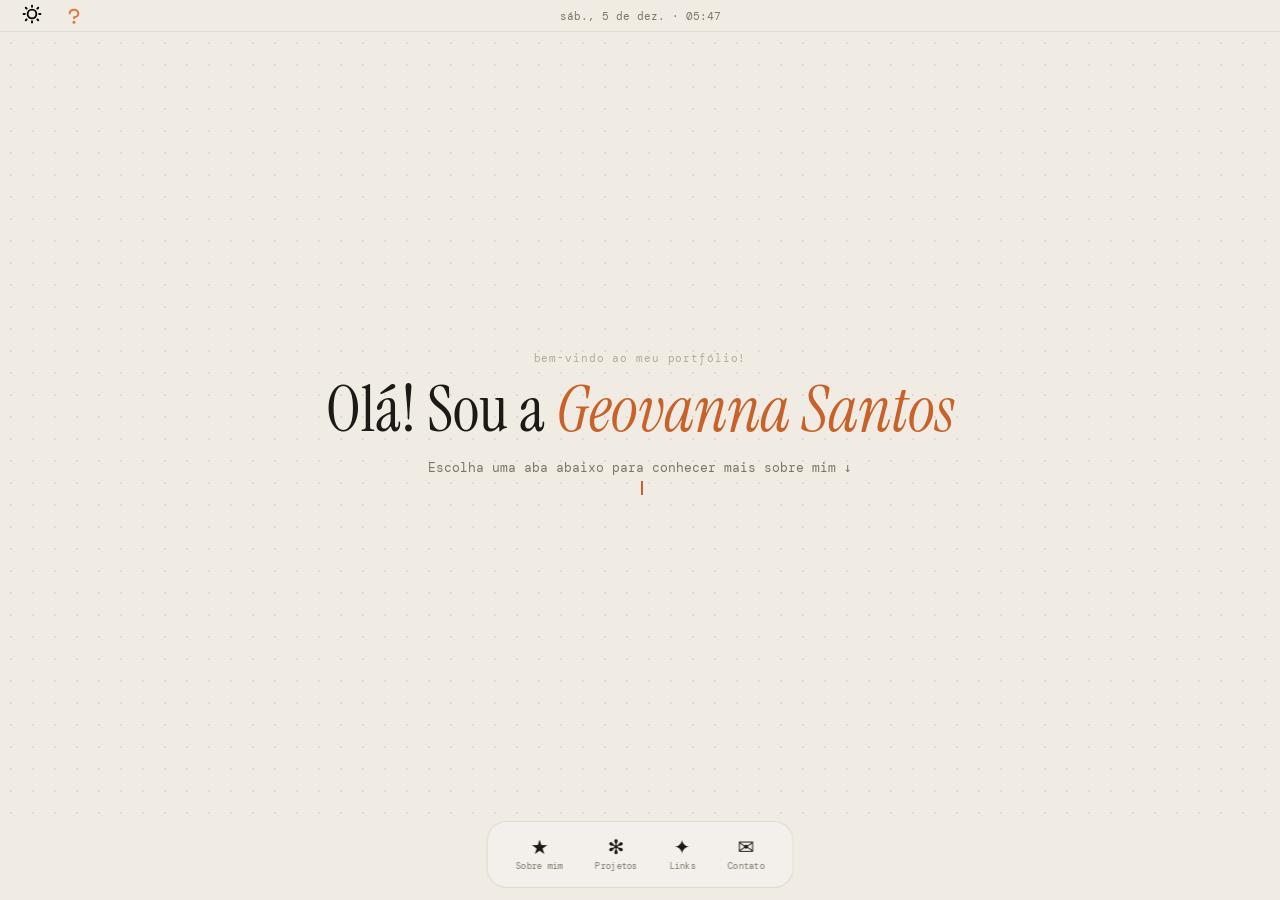
<file: Portfolio/pages/index.html>
<!DOCTYPE html>
<html lang="pt-br">
<head>
    <meta charset="UTF-8">
    <meta name="viewport" content="width=device-width, initial-scale=1.0">
    <title>Geovanna Santos — Portfólio</title>
    <link rel="preconnect" href="https://fonts.googleapis.com">
    <link rel="preconnect" href="https://fonts.gstatic.com" crossorigin>
    <link href="https://fonts.googleapis.com/css2?family=DM+Mono:ital,wght@0,300;0,400;0,500;1,300&family=Instrument+Serif:ital@0;1&family=Geist:wght@300;400;500&display=swap" rel="stylesheet">
    <link rel="stylesheet" href="https://cdnjs.cloudflare.com/ajax/libs/font-awesome/6.5.1/css/all.min.css" integrity="sha512-DTOQO9RWCH3ppGqcWaEA1BIZOC6xxalwEsw9c2QQeAIftl+Vegovlnee1c9QX4TctnWMn13TZye+giMm8e2LwA==" crossorigin="anonymous" referrerpolicy="no-referrer" />
    <link rel="stylesheet" href="../styles/style.css">

</head>
<body>

    <!-- Topbar estilo -->
    <div id="topbar">
        <div class="tb-center">
            <span id="today"></span>
        </div>
        <div class="tb-right">
            <button id="dm-toggle" aria-label="alternar tema">
                <img id="dock-icon" src="/Portfolio/img/sun-bold.svg" alt="ícone de alternar tema" width="20" height="20">
            </button>
            <button id="useless" class="dock-toggle dock-item" data-modal="uselessModal" aria-label="useless button">
                <img id="useless-icon" src="/Portfolio/img/question-mark-bold (3).svg" alt="" width="20" height="20">
            </button>
        </div>  
    </div>

    <!-- Desktop principal -->
    <main id="desktop" role="main">

        <!-- Mensagem inicial -->
        <div class="welcome-card" id="welcome">
            <p class="welcome-eyebrow">Bem-vindo ao meu portfólio!</p>
            <h1 class="welcome-title">Olá! Sou a <em>Geovanna Santos</em></h1>
            <p class="welcome-sub">Escolha uma aba abaixo para conhecer mais sobre mim ↓</p>
            <div class="welcome-cursor"></div>
        </div>

        <!-- Container onde as janelas são renderizadas -->
        <div id="windows-container"></div>

    </main>

    <!-- Dock de navegação -->
    <nav id="dock" aria-label="Menu principal">
        <button class="dock-item" data-modal="aboutModal" aria-label="Abrir sobre mim">
            <span class="dock-icon">★</span>
            <span class="dock-label">Sobre mim</span>
            <span class="dock-dot"></span>
        </button>
        <button class="dock-item" data-modal="projectsModal" aria-label="Abrir projetos">
            <span class="dock-icon">✻</span>
            <span class="dock-label">Projetos</span>
            <span class="dock-dot"></span>
        </button>
        <button class="dock-item" data-modal="linksModal" aria-label="Abrir links">
            <span class="dock-icon">✦</span>
            <span class="dock-label">Links</span>
            <span class="dock-dot"></span>
        </button>
        <button class="dock-item" data-modal="contactModal" aria-label="Abrir contato">
            <span class="dock-icon">✉</span>
            <span class="dock-label">Contato</span>
            <span class="dock-dot"></span>
        </button>
    </nav>

    <!-- Conteúdo dos modais e templates base-->
    <template id="tpl-uselessModal">
        <div class="win-section">
            <p id="fato" class="project-card"></p>
        </div>
    </template>
    <template id="tpl-aboutModal">
        <div class="win-section about-grid">
            <div class="about-avatar" id="about-avatar">GS</div>
            <div class="about-info">
                <p id="name" class="profile-name"></p>
                <p id="jobTitle" class="profile-title"></p>
            </div>
        </div>
        <div class="win-divider"></div>
        <p id="bio" class="profile-bio win-section"></p>
        <div class="win-divider"></div>
        <div class="win-section">
            <p class="win-label">habilidades</p>
            <div id="skills" class="skills-wrap"></div>
        </div>
        <div class="win-divider"></div>
        <section class="win-section time-info" aria-label="Informações de tempo">
            <p id="gradYear"></p>
            <p id="timeElapsed"></p>
            <p id="completionRate"></p>
            <p id="timeLeft"></p>
        </section>
    </template>

    <template id="tpl-projectsModal">
        <div class="win-section">
            <div id="projects" class="projects-list"></div>
        </div>
    </template>

    <template id="tpl-linksModal">
        <div class="win-section">
            <div id="linkList" class="links-grid"></div>
        </div>
    </template>

    <template id="tpl-contactModal">
        <div class="win-section">
            <p class="win-label">Converse comigo pelo Email!</p>
            <div id="contactList" class="contact-list"></div>
        </div>
    </template>

    <script type="module" src="../scripts/script.js"></script>
    <script type="module" src="../scripts/api.js"></script>
</body>
</html>
</file>
<file: Portfolio/styles/style.css>
*, *::before, *::after { box-sizing: border-box; margin: 0; padding: 0; }

:root {
    /* paleta modo claro */
    --bg:           #f0ece3e3;
    --bg2:          #e8e3d8;
    --dot-color:    rgba(0,0,0,0.07);
    --win-bg:       #faf8f4;
    --win-border:   rgba(0,0,0,0.09);
    --bar-bg:       #f0ece3;
    --bar-border:   rgba(0,0,0,0.08);
    --text:         #1c1a17;
    --text-muted:   #7a7568;
    --text-hint:    #b0aa9f;
    --accent:       #c8622a;
    --accent-bg:    #fdf0e8;
    --accent2:      #2a6bc8;
    --tag-bg:       rgba(0,0,0,0.05);
    --tag-border:   rgba(0,0,0,0.08);
    --divider:      rgba(0,0,0,0.07);
    --dock-bg:      rgba(244,241,235,0.80);
    --shadow-win:   0 4px 24px rgba(0,0,0,0.11), 0 1px 4px rgba(0,0,0,0.07);
    --shadow-active:0 8px 40px rgba(0,0,0,0.18), 0 2px 8px rgba(0,0,0,0.09);
    --radius-win:   14px;
    --radius-sm:    8px;

    /* tipografia */
    --font-body:    'Geist', system-ui, sans-serif;
    --font-serif:   'Instrument Serif', Georgia, serif;
    --font-mono:    'DM Mono', monospace;

    /* transições */
    --t: 0.18s cubic-bezier(.4,0,.2,1);
}

.dm {
    /* paleta modo escuro */
    --bg:           #19170f;
    --bg2:          #201e15;
    --dot-color:    rgba(255,255,255,0.04);
    --win-bg:       #242119;
    --win-border:   rgba(255,255,255,0.07);
    --bar-bg:       #1c1a12;
    --bar-border:   rgba(255,255,255,0.06);
    --text:         #f0ece3;
    --text-muted:   #8a8478;
    --text-hint:    #5a5650;
    --accent:       #e07840;
    --accent-bg:    #2a1a0e;
    --accent2:      #6a9ee0;
    --tag-bg:       rgba(255,255,255,0.06);
    --tag-border:   rgba(255,255,255,0.08);
    --divider:      rgba(255,255,255,0.06);
    --dock-bg:      rgba(20,18,12,0.85);
    --shadow-win:   0 4px 24px rgba(0,0,0,0.40), 0 1px 4px rgba(0,0,0,0.20);
    --shadow-active:0 8px 48px rgba(0,0,0,0.60), 0 2px 8px rgba(0,0,0,0.30);
}

html, body {
    height: 100%;
    overflow: hidden;
    font-family: var(--font-body);
    background: var(--bg);
    color: var(--text);
    transition: background var(--t), color var(--t);
    -webkit-font-smoothing: antialiased;
}

/* Topbar */
#topbar {
    position: fixed;
    top: 0; left: 0; right: 0;
    height: 32px;
    background: var(--bar-bg);
    border-bottom: 0.5px solid var(--bar-border);
    display: flex;
    align-items: center;
    justify-content: space-between;
    padding: 0 14px;
    z-index: 500;
    transition: background var(--t), border-color var(--t);
}

.tb-left {
    display: flex;
    align-items: center;
    gap: 7px;
}

.tb-dot {
    width: 12px;
    height: 12px;
    border-radius: 50%;
    display: block;
}
.tb-dot.red    { background: #e07840; }
.tb-dot.yellow { background: #ffbd2e; }

.tb-brand {
    font-family: var(--font-mono);
    font-size: 11px;
    color: var(--text-muted);
    margin-left: 8px;
    letter-spacing: 0.03em;
}

.tb-center {
    font-family: var(--font-mono);
    font-size: 11px;
    color: var(--text-muted);
    position: absolute;
    left: 50%;
    transform: translateX(-50%);
}

.tb-right {
    display: flex;
    align-items: center;
}

#dm-toggle {
    background: none;
    border: none;
    cursor: pointer;
    padding: 4px 8px;
    border-radius: var(--radius-sm);
    color: var(--text-muted);
    font-size: 14px;
    transition: background var(--t), color var(--t);
}
#dm-toggle:hover {
    background: var(--tag-bg);
    color: var(--text);
}

/* Desktop principal */
#desktop {
    position: fixed;
    top: 32px; left: 0; right: 0; bottom: 72px;
    background-color: var(--bg);
    background-image:
        radial-gradient(circle, var(--dot-color) 1.2px, transparent 1.2px);
    background-size: 22px 22px;
    overflow: hidden;
    transition: background var(--t);
}

/* Mensagem inicial */
.welcome-card {
    position: absolute;
    top: 50%;
    left: 50%;
    transform: translate(-50%, -54%);
    text-align: center;
    pointer-events: none;
    user-select: none;
    animation: welcomeFade 0.6s ease both;
}

@keyframes welcomeFade {
    from { opacity: 0; transform: translate(-50%, -50%); }
    to   { opacity: 1; transform: translate(-50%, -54%); }
}

.welcome-eyebrow {
    font-family: var(--font-mono);
    font-size: 11px;
    color: var(--text-hint);
    letter-spacing: 0.08em;
    text-transform: lowercase;
    margin-bottom: 10px;
}

.welcome-title {
    font-family: var(--font-serif);
    font-size: clamp(2.4rem, 5vw, 4rem);
    font-weight: 400;
    color: var(--text);
    line-height: 1.1;
    margin-bottom: 14px;
}

.welcome-title em {
    font-style: italic;
    color: var(--accent);
}

.welcome-sub {
    font-size: 13px;
    color: var(--text-muted);
    font-family: var(--font-mono);
}

.welcome-cursor {
    display: inline-block;
    width: 2px;
    height: 14px;
    background: var(--accent);
    margin-left: 4px;
    vertical-align: middle;
    animation: blink 1.1s step-end infinite;
}

@keyframes blink {
    50% { opacity: 0; }
}
/* Container das janelas */
#windows-container {
    position: absolute;
    inset: 0;
    pointer-events: none;
}

.win {
    position: absolute;
    background: var(--win-bg);
    border: 0.5px solid var(--win-border);
    border-radius: var(--radius-win);
    box-shadow: var(--shadow-win);
    display: flex;
    flex-direction: column;
    min-width: 280px;
    min-height: 160px;
    max-height: calc(100vh - 120px);
    overflow: hidden;
    pointer-events: all;
    will-change: transform;
    transition: box-shadow var(--t), border-color var(--t), background var(--t);
}

.win.is-active {
    box-shadow: var(--shadow-active);
    border-color: rgba(0,0,0,0.14);
}

.dm .win.is-active {
    border-color: rgba(255,255,255,0.12);
}

/* Animação de entrada */
.win.spawning {
    opacity: 0;
    transform: scale(0.92) translateY(12px);
    transition: opacity 0.2s ease, transform 0.2s cubic-bezier(.34,1.4,.64,1);
}

/* Animação de saída */
.win.closing {
    opacity: 0;
    transform: scale(0.88) translateY(10px);
    transition: opacity 0.16s ease, transform 0.16s ease;
}

/* Titlebar */
.win-titlebar {
    display: flex;
    align-items: center;
    gap: 7px;
    padding: 0 12px;
    height: 38px;
    background: var(--bar-bg);
    border-bottom: 0.5px solid var(--bar-border);
    cursor: grab;
    flex-shrink: 0;
    user-select: none;
    transition: background var(--t), border-color var(--t);
}

.win-titlebar:active { cursor: grabbing; }

.win-titlebar .wbtn {
    width: 13px; height: 13px;
    border-radius: 50%;
    border: none;
    cursor: pointer;
    flex-shrink: 0;
    transition: filter 0.1s;
    position: relative;
}
.win-titlebar .wbtn:hover { filter: brightness(0.82); }
.win-titlebar .wbtn.close  { background: #e07840; }
.win-titlebar .wbtn.min    { background: #ffbd2e; }

.win-title {
    font-size: 12px;
    font-weight: 500;
    color: var(--text);
    flex: 1;
    margin-left: 4px;
    font-family: var(--font-body);
    letter-spacing: 0.01em;
}

.win-subtitle {
    font-family: var(--font-mono);
    font-size: 10px;
    color: var(--text-hint);
}

/* Corpo da janela */
.win-body {
    flex: 1;
    overflow-y: auto;
    overscroll-behavior: contain;
    scroll-behavior: smooth;
}

.win-body::-webkit-scrollbar { width: 4px; }
.win-body::-webkit-scrollbar-track { background: transparent; }
.win-body::-webkit-scrollbar-thumb {
    background: var(--divider);
    border-radius: 4px;
}

/* Resize handle */
.win-resize {
    position: absolute;
    right: 0; bottom: 0;
    width: 18px; height: 18px;
    cursor: se-resize;
    display: flex;
    align-items: flex-end;
    justify-content: flex-end;
    padding: 4px;
    z-index: 10;
}

.win-resize::before {
    content: '';
    display: block;
    width: 8px; height: 8px;
    border-right: 1.5px solid var(--text-hint);
    border-bottom: 1.5px solid var(--text-hint);
    border-radius: 0 0 3px 0;
}

/* Estilo das seções (conteúdo dos modais) */
.win-section {
    padding: 16px 20px;
}

.win-divider {
    height: 0.5px;
    background: var(--divider);
    margin: 0 20px;
}

.win-label {
    font-family: var(--font-mono);
    font-size: 10px;
    letter-spacing: 0.08em;
    text-transform: uppercase;
    color: var(--text-hint);
    margin-bottom: 10px;
}

/* Grid de informações sobre mim*/
.about-grid {
    display: flex;
    flex-direction: column;  
    align-items: center;     
    gap: 16px;
    text-align: center;      
}

.about-avatar {
    width: 120px;  
    height: 120px;
    border-radius: 50%;
    background: var(--accent-bg);
    color: var(--accent);
    border: 2px solid var(--accent);  
    display: flex;
    align-items: center;
    justify-content: center;
    font-family: var(--font-serif);
    font-size: 32px;
    flex-shrink: 0;
    letter-spacing: 0.02em;
    overflow: hidden;
    background-size: cover;
    background-position: center;
    box-shadow: 0 4px 12px rgba(0,0,0,0.1);
}

.about-info {
    display: flex;
    flex-direction: column;
    gap: 4px;
}

.profile-name {
    font-family: var(--font-serif);
    font-size: 20px;
    font-weight: 400;
    color: var(--text);
    line-height: 1.2;
    margin-bottom: 3px;
}

.profile-title {
    font-family: var(--font-mono);
    font-size: 12px;
    color: var(--accent);
    letter-spacing: 0.04em;
}

.profile-bio {
    font-size: 13px;
    color: var(--text-muted);
    line-height: 1.75;
}

.skills-wrap {
    display: flex;
    flex-wrap: wrap;
    gap: 5px;
}

.skill-tag {
    background: var(--tag-bg);
    border: 0.5px solid var(--tag-border);
    border-radius: 6px;
    padding: 3px 9px;
    font-size: 11px;
    font-family: var(--font-mono);
    color: var(--text-muted);
    transition: background var(--t), color var(--t);
}

.skill-tag:hover {
    background: var(--accent-bg);
    color: var(--accent);
    border-color: var(--accent);
}

.time-info {
    display: flex;
    flex-direction: column;
    gap: 6px;
}

.time-info p {
    font-family: var(--font-mono);
    font-size: 11px;
    color: var(--text-muted);
    line-height: 1.6;
}

.time-info p::before {
    content: '→ ';
    color: var(--text-hint);
}

/* Projetos*/
.projects-list {
    display: flex;
    flex-direction: column;
    gap: 10px;
}

.project-card {
    border: 0.5px solid var(--win-border);
    border-radius: var(--radius-sm);
    padding: 14px 16px;
    transition: border-color var(--t), background var(--t);
    cursor: default;
}

.project-card:hover {
    border-color: var(--accent);
    background: var(--accent-bg);
}

.project-header {
    display: flex;
    align-items: center;
    justify-content: space-between;
    margin-bottom: 6px;
}

.project-name {
    font-size: 14px;
    font-weight: 500;
    color: var(--text);
}

.project-link {
    font-family: var(--font-mono);
    font-size: 10px;
    color: var(--accent2);
    text-decoration: none;
    border: 0.5px solid var(--accent2);
    padding: 2px 7px;
    border-radius: 4px;
    opacity: 0.7;
    transition: opacity var(--t);
}

.project-link:hover { opacity: 1; }

.project-desc {
    font-size: 12px;
    color: var(--text-muted);
    line-height: 1.6;
    margin-bottom: 8px;
}

.project-tags {
    display: flex;
    flex-wrap: wrap;
    gap: 4px;
}

.project-tag {
    font-family: var(--font-mono);
    font-size: 10px;
    color: var(--text-hint);
    background: var(--tag-bg);
    border: 0.5px solid var(--tag-border);
    border-radius: 4px;
    padding: 1px 6px;
}

/* Links*/
.links-grid {
    display: grid;
    grid-template-columns: repeat(2, 1fr);
    gap: 8px;
}

.link-item {
    display: flex;
    align-items: center;
    gap: 10px;
    padding: 10px 12px;
    border: 0.5px solid var(--win-border);
    border-radius: var(--radius-sm);
    text-decoration: none;
    color: var(--text);
    font-size: 13px;
    transition: border-color var(--t), background var(--t);
}

.link-item:hover {
    border-color: var(--accent);
    background: var(--accent-bg);
    color: var(--accent);
}

.link-icon {
    font-size: 16px;
    flex-shrink: 0;
}

.link-name {
    font-size: 12px;
    font-weight: 500;
}

.link-handle {
    font-family: var(--font-mono);
    font-size: 10px;
    color: var(--text-hint);
}

/* Ajustes para ícones Font Awesome nos Links */
.link-icon {
    font-size: 20px;
    flex-shrink: 0;
    display: flex;
    align-items: center;
    justify-content: center;
    width: 24px;
    height: 24px;
}

.link-icon i {
    font-size: 20px;
}

.link-item {
    display: flex;
    align-items: center;
    gap: 12px;
    padding: 12px 14px;
    border: 0.5px solid var(--win-border);
    border-radius: var(--radius-sm);
    text-decoration: none;
    color: var(--text);
    font-size: 13px;
    transition: border-color var(--t), background var(--t);
}

.link-item:hover {
    border-color: var(--accent);
    background: var(--accent-bg);
}

.link-item:hover .link-icon i {
    color: var(--accent);
}

/* Ajustes para ícones Font Awesome no Contato*/
.contact-icon-wrap {
    width: 36px; 
    height: 36px;
    border-radius: 8px;
    background: var(--tag-bg);
    display: flex;
    align-items: center;
    justify-content: center;
    flex-shrink: 0;
    border: 0.5px solid var(--tag-border);
}

.contact-icon-wrap i {
    font-size: 18px;
    color: var(--accent);
}

/* Contato */
.contact-list {
    display: flex;
    flex-direction: column;
    gap: 0;
}

.contact-item {
    display: flex;
    align-items: center;
    gap: 12px;
    padding: 11px 0;
    border-bottom: 0.5px solid var(--divider);
}

.contact-item:last-child { border-bottom: none; }

.contact-icon-wrap {
    width: 32px; height: 32px;
    border-radius: 8px;
    background: var(--tag-bg);
    display: flex;
    align-items: center;
    justify-content: center;
    font-size: 15px;
    flex-shrink: 0;
    border: 0.5px solid var(--tag-border);
}

.contact-label {
    font-family: var(--font-mono);
    font-size: 10px;
    color: var(--text-hint);
    text-transform: uppercase;
    letter-spacing: 0.06em;
}

.contact-val {
    font-size: 13px;
    color: var(--text);
    font-weight: 500;
}

/* Dock de navegação */
#dock {
    position: fixed;
    bottom: 12px;
    left: 50%;
    transform: translateX(-50%);
    display: flex;
    align-items: center;
    gap: 4px;
    background: var(--dock-bg);
    border: 0.5px solid var(--win-border);
    border-radius: 20px;
    padding: 8px 14px;
    z-index: 500;
    backdrop-filter: blur(16px);
    -webkit-backdrop-filter: blur(16px);
    transition: background var(--t), border-color var(--t);
}

.dock-item {
    display: flex;
    flex-direction: column;
    align-items: center;
    gap: 3px;
    background: none;
    border: none;
    cursor: pointer;
    padding: 7px 14px;
    border-radius: 14px;
    position: relative;
    transition: background var(--t), transform 0.15s cubic-bezier(.34,1.5,.64,1);
    color: var(--text);
}

.dock-item:hover {
    background: var(--tag-bg);
    transform: translateY(-4px);
}

.dock-item.is-open {
    background: var(--accent-bg);
}

.dock-icon {
    font-size: 20px;
    color: var(--text);
    line-height: 1;
    transition: color var(--t);
}

.dock-item.is-open .dock-icon,
.dock-item:hover .dock-icon {
    color: var(--accent);
}

.dock-label {
    font-family: var(--font-mono);
    font-size: 9px;
    color: var(--text-muted);
    letter-spacing: 0.03em;
    transition: color var(--t);
}

.dock-item.is-open .dock-label {
    color: var(--accent);
}

.dock-dot {
    position: absolute;
    bottom: 3px;
    left: 50%;
    transform: translateX(-50%);
    width: 4px; height: 4px;
    border-radius: 50%;
    background: var(--accent);
    opacity: 0;
    transition: opacity var(--t);
}

.dock-item.is-open .dock-dot { opacity: 1; }

/* Responsividade (Configurações básicas) */
@media (max-width: 600px) {
    .welcome-title { font-size: 2rem; }

    .win {
        min-width: 90vw;
        max-width: 95vw;
    }

    #dock {
        gap: 0;
        padding: 6px 8px;
    }

    .dock-item {
        padding: 6px 10px;
    }

    .links-grid {
        grid-template-columns: 1fr;
    }
}
</file>
